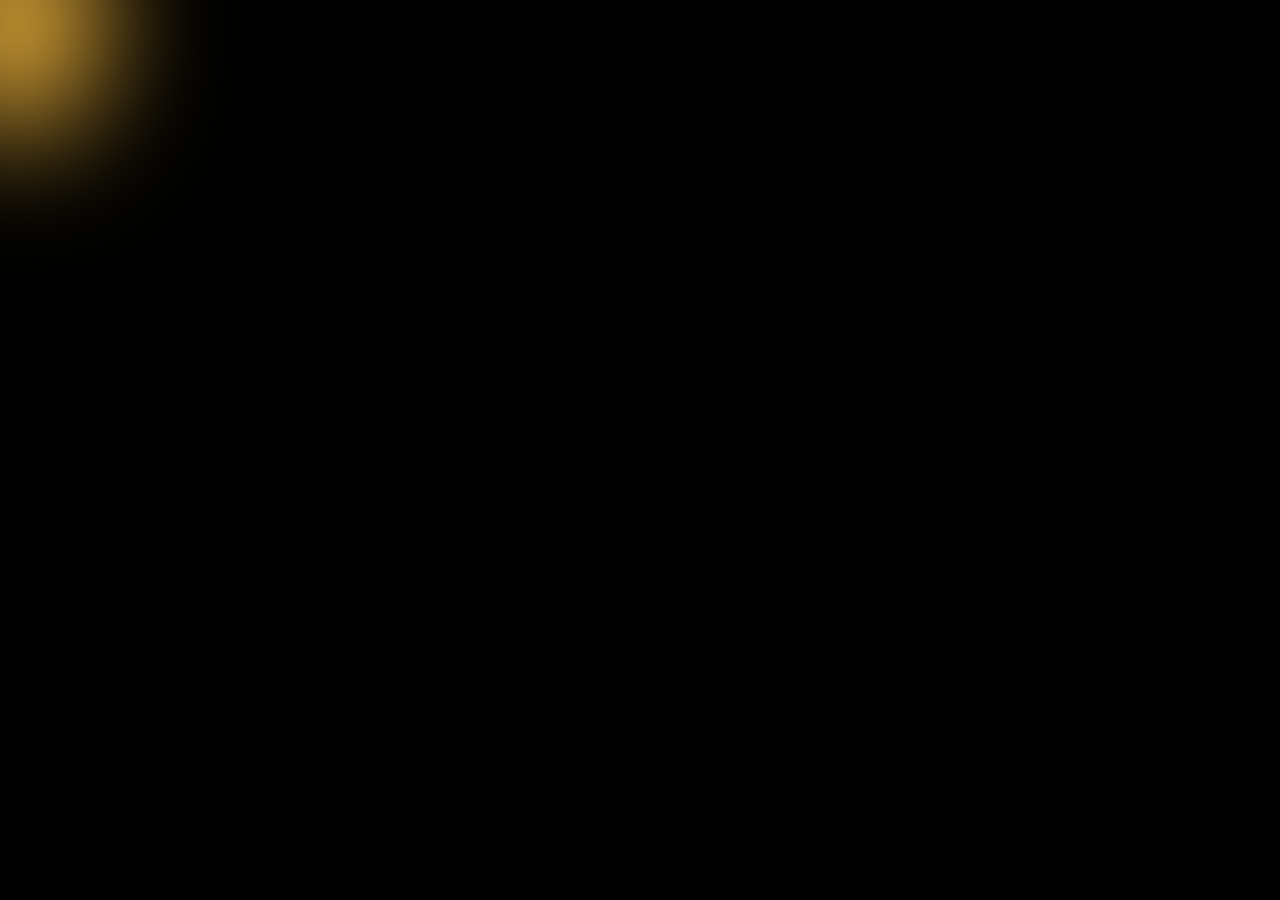
<file: WebsiteTheGame/index.html>
<!DOCTYPE html>
<html>
  <head>
    <link rel="stylesheet" href="game.css">
  </head>
  <body>

    <!--Grid Cells to Track Mouse Pos-->
    <!--1 to 100-->
    <i></i><i></i><i></i><i></i><i></i><i></i><i></i><i></i><i></i><i></i>
    <i></i><i></i><i></i><i></i><i></i><i></i><i></i><i></i><i></i><i></i>
    <i></i><i></i><i></i><i></i><i></i><i></i><i></i><i></i><i></i><i></i>
    <i></i><i></i><i></i><i></i><i></i><i></i><i></i><i></i><i></i><i></i>
    <i></i><i></i><i></i><i></i><i></i><i></i><i></i><i></i><i></i><i></i>
    <i></i><i></i><i></i><i></i><i></i><i></i><i></i><i></i><i></i><i></i>
    <i></i><i></i><i></i><i></i><i></i><i></i><i></i><i></i><i></i><i></i>
    <i></i><i></i><i></i><i></i><i></i><i></i><i></i><i></i><i></i><i></i>
    <i></i><i></i><i></i><i></i><i></i><i></i><i></i><i></i><i></i><i></i>
    <i></i><i></i><i></i><i></i><i></i><i></i><i></i><i></i><i></i><i></i>
    <!--101 to 200-->
    <i></i><i></i><i></i><i></i><i></i><i></i><i></i><i></i><i></i><i></i>
    <i></i><i></i><i></i><i></i><i></i><i></i><i></i><i></i><i></i><i></i>
    <i></i><i></i><i></i><i></i><i></i><i></i><i></i><i></i><i></i><i></i>
    <i></i><i></i><i></i><i></i><i></i><i></i><i></i><i></i><i></i><i></i>
    <i></i><i></i><i></i><i></i><i></i><i></i><i></i><i></i><i></i><i></i>
    <i></i><i></i><i></i><i></i><i></i><i></i><i></i><i></i><i></i><i></i>
    <i></i><i></i><i></i><i></i><i></i><i></i><i></i><i></i><i></i><i></i>
    <i></i><i></i><i></i><i></i><i></i><i></i><i></i><i></i><i></i><i></i>
    <i></i><i></i><i></i><i></i><i></i><i></i><i></i><i></i><i></i><i></i>
    <i></i><i></i><i></i><i></i><i></i><i></i><i></i><i></i><i></i><i></i>
    <!--201 to 300-->
    <i></i><i></i><i></i><i></i><i></i><i></i><i></i><i></i><i></i><i></i>
    <i></i><i></i><i></i><i></i><i></i><i></i><i></i><i></i><i></i><i></i>
    <i></i><i></i><i></i><i></i><i></i><i></i><i></i><i></i><i></i><i></i>
    <i></i><i></i><i></i><i></i><i></i><i></i><i></i><i></i><i></i><i></i>
    <i></i><i></i><i></i><i></i><i></i><i></i><i></i><i></i><i></i><i></i>
    <i></i><i></i><i></i><i></i><i></i><i></i><i></i><i></i><i></i><i></i>
    <i></i><i></i><i></i><i></i><i></i><i></i><i></i><i></i><i></i><i></i>
    <i></i><i></i><i></i><i></i><i></i><i></i><i></i><i></i><i></i><i></i>
    <i></i><i></i><i></i><i></i><i></i><i></i><i></i><i></i><i></i><i></i>
    <i></i><i></i><i></i><i></i><i></i><i></i><i></i><i></i><i></i><i></i>
    <!--301 to 400-->
    <i></i><i></i><i></i><i></i><i></i><i></i><i></i><i></i><i></i><i></i>
    <i></i><i></i><i></i><i></i><i></i><i></i><i></i><i></i><i></i><i></i>
    <i></i><i></i><i></i><i></i><i></i><i></i><i></i><i></i><i></i><i></i>
    <i></i><i></i><i></i><i></i><i></i><i></i><i></i><i></i><i></i><i></i>
    <i></i><i></i><i></i><i></i><i></i><i></i><i></i><i></i><i></i><i></i>
    <i></i><i></i><i></i><i></i><i></i><i></i><i></i><i></i><i></i><i></i>
    <i></i><i></i><i></i><i></i><i></i><i></i><i></i><i></i><i></i><i></i>
    <i></i><i></i><i></i><i></i><i></i><i></i><i></i><i></i><i></i><i></i>
    <i></i><i></i><i></i><i></i><i></i><i></i><i></i><i></i><i></i><i></i>
    <i></i><i></i><i></i><i></i><i></i><i></i><i></i><i></i><i></i><i></i>
    <!--401 to 500-->
    <i></i><i></i><i></i><i></i><i></i><i></i><i></i><i></i><i></i><i></i>
    <i></i><i></i><i></i><i></i><i></i><i></i><i></i><i></i><i></i><i></i>
    <i></i><i></i><i></i><i></i><i></i><i></i><i></i><i></i><i></i><i></i>
    <i></i><i></i><i></i><i></i><i></i><i></i><i></i><i></i><i></i><i></i>
    <i></i><i></i><i></i><i></i><i></i><i></i><i></i><i></i><i></i><i></i>
    <i></i><i></i><i></i><i></i><i></i><i></i><i></i><i></i><i></i><i></i>
    <i></i><i></i><i></i><i></i><i></i><i></i><i></i><i></i><i></i><i></i>
    <i></i><i></i><i></i><i></i><i></i><i></i><i></i><i></i><i></i><i></i>
    <i></i><i></i><i></i><i></i><i></i><i></i><i></i><i></i><i></i><i></i>
    <i></i><i></i><i></i><i></i><i></i><i></i><i></i><i></i><i></i><i></i>
    <!--501 to 600-->
    <i></i><i></i><i></i><i></i><i></i><i></i><i></i><i></i><i></i><i></i>
    <i></i><i></i><i></i><i></i><i></i><i></i><i></i><i></i><i></i><i></i>
    <i></i><i></i><i></i><i></i><i></i><i></i><i></i><i></i><i></i><i></i>
    <i></i><i></i><i></i><i></i><i></i><i></i><i></i><i></i><i></i><i></i>
    <i></i><i></i><i></i><i></i><i></i><i></i><i></i><i></i><i></i><i></i>
    <i></i><i></i><i></i><i></i><i></i><i></i><i></i><i></i><i></i><i></i>
    <i></i><i></i><i></i><i></i><i></i><i></i><i></i><i></i><i></i><i></i>
    <i></i><i></i><i></i><i></i><i></i><i></i><i></i><i></i><i></i><i></i>
    <i></i><i></i><i></i><i></i><i></i><i></i><i></i><i></i><i></i><i></i>
    <i></i><i></i><i></i><i></i><i></i><i></i><i></i><i></i><i></i><i></i>
    <!--601 to 700-->
    <i></i><i></i><i></i><i></i><i></i><i></i><i></i><i></i><i></i><i></i>
    <i></i><i></i><i></i><i></i><i></i><i></i><i></i><i></i><i></i><i></i>
    <i></i><i></i><i></i><i></i><i></i><i></i><i></i><i></i><i></i><i></i>
    <i></i><i></i><i></i><i></i><i></i><i></i><i></i><i></i><i></i><i></i>
    <i></i><i></i><i></i><i></i><i></i><i></i><i></i><i></i><i></i><i></i>
    <i></i><i></i><i></i><i></i><i></i><i></i><i></i><i></i><i></i><i></i>
    <i></i><i></i><i></i><i></i><i></i><i></i><i></i><i></i><i></i><i></i>
    <i></i><i></i><i></i><i></i><i></i><i></i><i></i><i></i><i></i><i></i>
    <i></i><i></i><i></i><i></i><i></i><i></i><i></i><i></i><i></i><i></i>
    <i></i><i></i><i></i><i></i><i></i><i></i><i></i><i></i><i></i><i></i>
    <!--701 to 800-->
    <i></i><i></i><i></i><i></i><i></i><i></i><i></i><i></i><i></i><i></i>
    <i></i><i></i><i></i><i></i><i></i><i></i><i></i><i></i><i></i><i></i>
    <i></i><i></i><i></i><i></i><i></i><i></i><i></i><i></i><i></i><i></i>
    <i></i><i></i><i></i><i></i><i></i><i></i><i></i><i></i><i></i><i></i>
    <i></i><i></i><i></i><i></i><i></i><i></i><i></i><i></i><i></i><i></i>
    <i></i><i></i><i></i><i></i><i></i><i></i><i></i><i></i><i></i><i></i>
    <i></i><i></i><i></i><i></i><i></i><i></i><i></i><i></i><i></i><i></i>
    <i></i><i></i><i></i><i></i><i></i><i></i><i></i><i></i><i></i><i></i>
    <i></i><i></i><i></i><i></i><i></i><i></i><i></i><i></i><i></i><i></i>
    <i></i><i></i><i></i><i></i><i></i><i></i><i></i><i></i><i></i><i></i>


    <div class="content">
      <div class="square"></div>
    </div> 
  </body>
</html>
</file>
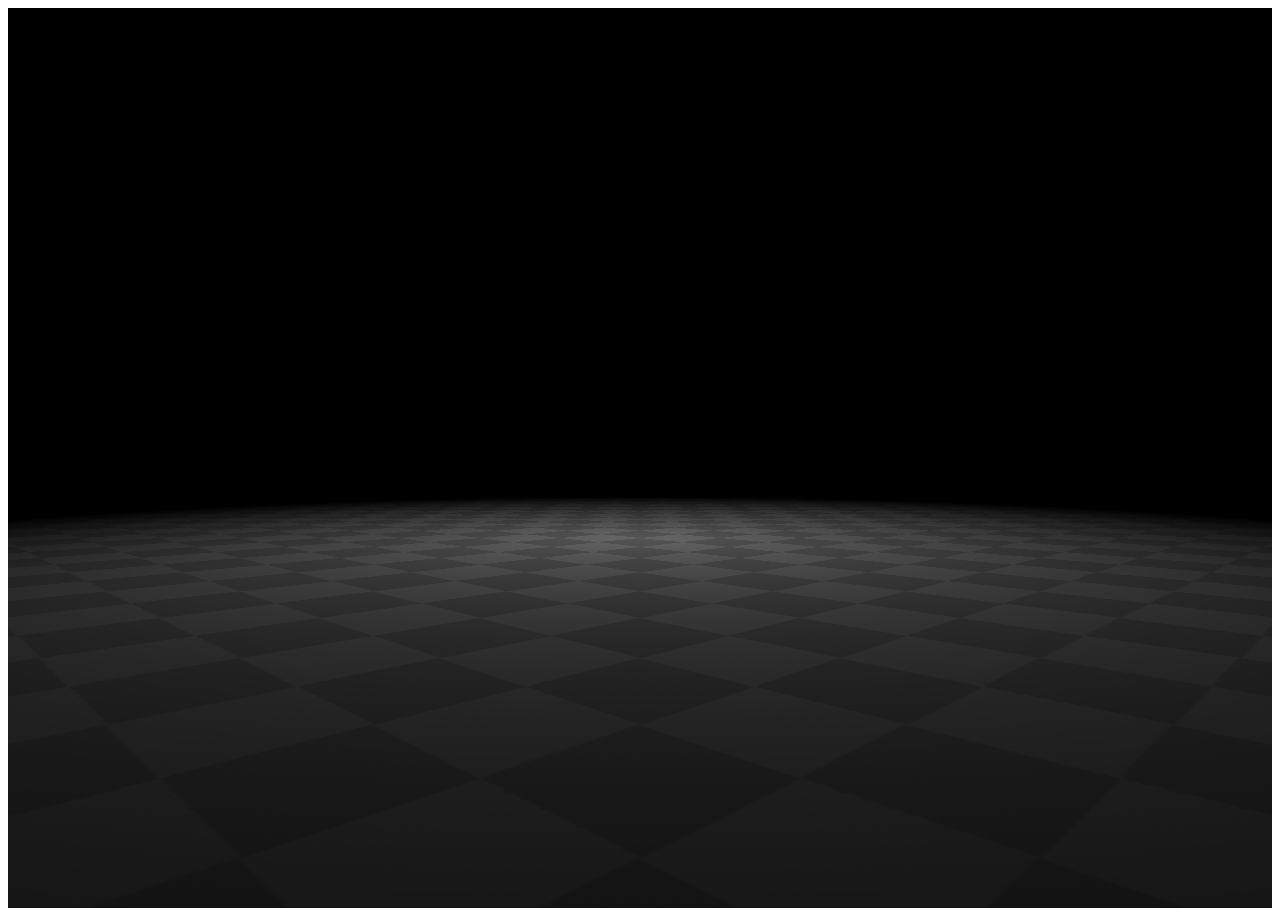
<file: WebsiteTheGame/VersionFour/index.html>
<!DOCTYPE html>
<html lang="en">

<head>
    <meta charset="UTF-8">
    <meta name="viewport" content="width=device-width, initial-scale=1.0">
    <link rel="stylesheet" href="game.css">
    <title>Idea Four - Picking up Parchment</title>
</head>

<body>
    <div class="camera">
        <div class="scene">
            <div class="floor">
                <div class="paperShadow"></div>
            </div>
            <div class="stand">
                <div class="paperShadow"></div>
            </div>
            <div class="paper"></div>
        </div>
    </div>
</body>

</html>
</file>
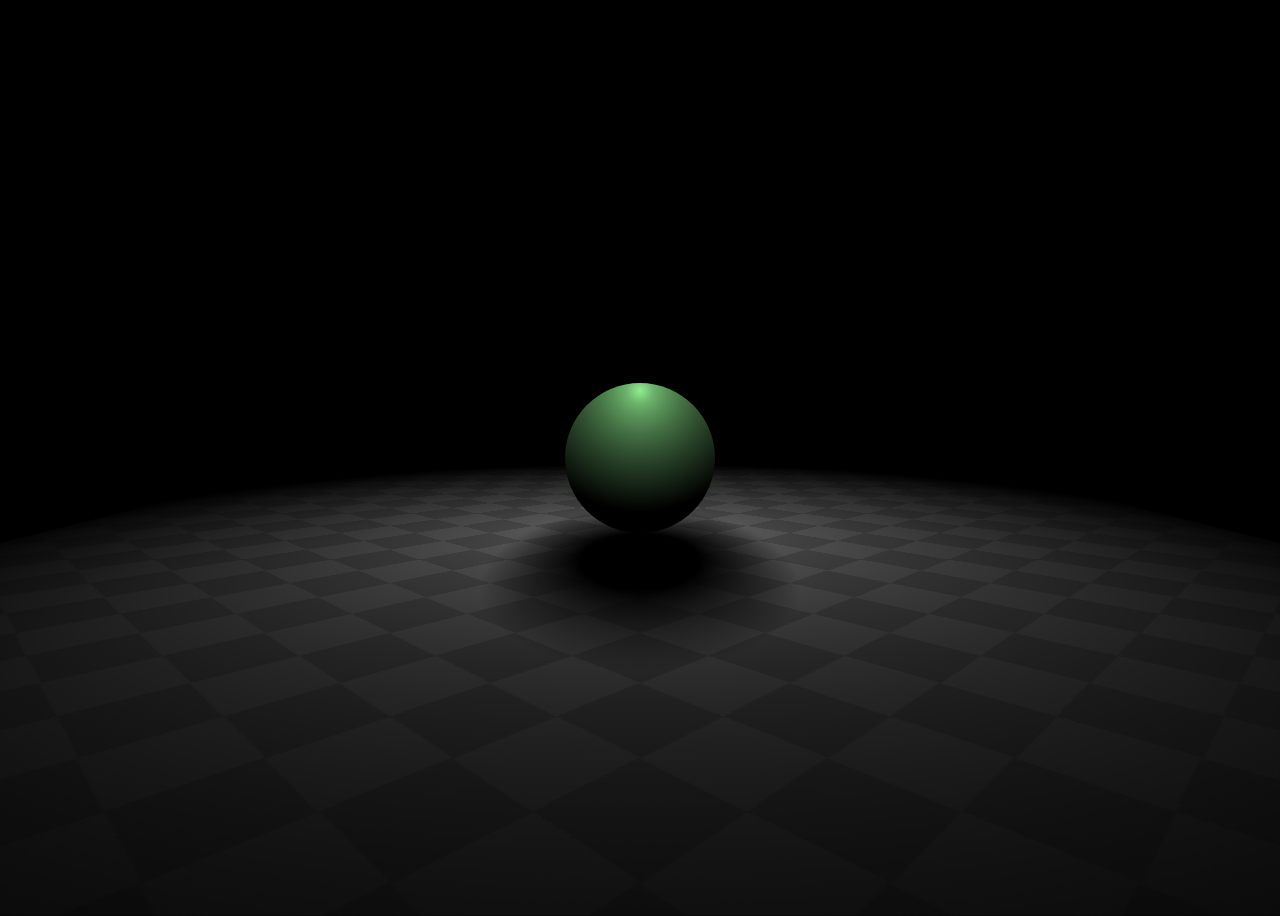
<file: WebsiteTheGame/VersionTwo/index.html>
<!DOCTYPE html>
<html lang="en">

<head>
  <meta charset="UTF-8">
  <meta name="viewport" content="width=device-width, initial-scale=1.0">
  <link rel="stylesheet" href="game.css">
  <title>Idea Two - Bouncing Ball</title>
</head>

<body>
  <div class="scene">
    <div class="floor">
      <div class="ballShadow"></div>
    </div>
    <div class="ball"></div>
  </div>
</body>

</html>
</file>
<file: WebsiteTheGame/game.css>
*,
*::before,
*::after {
  padding: 0;
  margin: 0 auto;
  box-sizing: border-box;
}

body {
  background-color: #000;
  height: 100vh;
  overflow: hidden;
  display: grid;
  grid-template: repeat(20, 1fr)/repeat(40, 1fr);
  cursor: none;
}

i {
  width: 100%;
  height: 100%;
  z-index: 2;
}

.content {
  --positionX: 0;
  --positionY: 0;
  position: absolute;
}

/* 40 Columns */
i:nth-child(40n+1):hover ~ .content {
  --positionX: 0;
}

i:nth-child(40n+2):hover ~ .content {
  --positionX: 1;
}

i:nth-child(40n+3):hover ~ .content {
  --positionX: 2;
}

i:nth-child(40n+4):hover ~ .content {
  --positionX: 3;
}

i:nth-child(40n+5):hover ~ .content {
  --positionX: 4;
}

i:nth-child(40n+6):hover ~ .content {
  --positionX: 5;
}

i:nth-child(40n+7):hover ~ .content {
  --positionX: 6;
}

i:nth-child(40n+8):hover ~ .content {
  --positionX: 7;
}

i:nth-child(40n+9):hover ~ .content {
  --positionX: 8;
}

i:nth-child(40n+10):hover ~ .content {
  --positionX: 9;
}

i:nth-child(40n+11):hover ~ .content {
  --positionX: 10;
}

i:nth-child(40n+12):hover ~ .content {
  --positionX: 11;
}

i:nth-child(40n+13):hover ~ .content {
  --positionX: 12;
}

i:nth-child(40n+14):hover ~ .content {
  --positionX: 13;
}

i:nth-child(40n+15):hover ~ .content {
  --positionX: 14;
}

i:nth-child(40n+16):hover ~ .content {
  --positionX: 15;
}

i:nth-child(40n+17):hover ~ .content {
  --positionX: 16;
}

i:nth-child(40n+18):hover ~ .content {
  --positionX: 17;
}

i:nth-child(40n+19):hover ~ .content {
  --positionX: 18;
}

i:nth-child(40n+20):hover ~ .content {
  --positionX: 19;
}

i:nth-child(40n+21):hover ~ .content {
  --positionX: 20;
}

i:nth-child(40n+22):hover ~ .content {
  --positionX: 21;
}

i:nth-child(40n+23):hover ~ .content {
  --positionX: 22;
}

i:nth-child(40n+24):hover ~ .content {
  --positionX: 23;
}

i:nth-child(40n+25):hover ~ .content {
  --positionX: 24;
}

i:nth-child(40n+26):hover ~ .content {
  --positionX: 25;
}

i:nth-child(40n+27):hover ~ .content {
  --positionX: 26;
}

i:nth-child(40n+28):hover ~ .content {
  --positionX: 27;
}

i:nth-child(40n+29):hover ~ .content {
  --positionX: 28;
}

i:nth-child(40n+30):hover ~ .content {
  --positionX: 29;
}

i:nth-child(40n+31):hover ~ .content {
  --positionX: 30;
}

i:nth-child(40n+32):hover ~ .content {
  --positionX: 31;
}

i:nth-child(40n+33):hover ~ .content {
  --positionX: 32;
}

i:nth-child(40n+34):hover ~ .content {
  --positionX: 33;
}

i:nth-child(40n+35):hover ~ .content {
  --positionX: 34;
}

i:nth-child(40n+36):hover ~ .content {
  --positionX: 35;
}

i:nth-child(40n+37):hover ~ .content {
  --positionX: 36;
}

i:nth-child(40n+38):hover ~ .content {
  --positionX: 37;
}

i:nth-child(40n+39):hover ~ .content {
  --positionX: 38;
}

i:nth-child(40n+40):hover ~ .content {
  --positionX: 39;
}

/* 20 rows */
i:nth-child(n+1):nth-child(-n+40):hover ~ .content {
  --positionY: 0;
}

i:nth-child(n+41):nth-child(-n+80):hover ~ .content {
  --positionY: 1;
}

i:nth-child(n+81):nth-child(-n+120):hover ~ .content {
  --positionY: 2;
}

i:nth-child(n+121):nth-child(-n+160):hover ~ .content {
  --positionY: 3;
}

i:nth-child(n+161):nth-child(-n+200):hover ~ .content {
  --positionY: 4;
}

i:nth-child(n+201):nth-child(-n+240):hover ~ .content {
  --positionY: 5;
}

i:nth-child(n+241):nth-child(-n+280):hover ~ .content {
  --positionY: 6;
}

i:nth-child(n+281):nth-child(-n+320):hover ~ .content {
  --positionY: 7;
}

i:nth-child(n+321):nth-child(-n+360):hover ~ .content {
  --positionY: 8;
}

i:nth-child(n+361):nth-child(-n+400):hover ~ .content {
  --positionY: 9;
}

i:nth-child(n+401):nth-child(-n+440):hover ~ .content {
  --positionY: 10;
}

i:nth-child(n+441):nth-child(-n+480):hover ~ .content {
  --positionY: 11;
}

i:nth-child(n+481):nth-child(-n+520):hover ~ .content {
  --positionY: 12;
}

i:nth-child(n+521):nth-child(-n+560):hover ~ .content {
  --positionY: 13;
}

i:nth-child(n+561):nth-child(-n+600):hover ~ .content {
  --positionY: 14;
}

i:nth-child(n+601):nth-child(-n+640):hover ~ .content {
  --positionY: 15;
}

i:nth-child(n+641):nth-child(-n+680):hover ~ .content {
  --positionY: 16;
}

i:nth-child(n+681):nth-child(-n+720):hover ~ .content {
  --positionY: 17;
}

i:nth-child(n+721):nth-child(-n+760):hover ~ .content {
  --positionY: 18;
}

i:nth-child(n+761):nth-child(-n+800):hover ~ .content {
  --positionY: 19;
}

.square {
  --myW: calc(100vw/8);
  --myH: calc(100vh/4);
  width: var(--myW);
  height: var(--myH);
  background: rgb(255, 192, 64);
  border-radius: var(--myW)/var(--myH);
  transform: translate(calc(var(--positionX) * 2.5vw - var(--myW) / 2.5), calc(var(--positionY) * 5vh - var(--myH) / 2.5));
  transition: all 0.2s ease-out;
  filter: blur(4em);
}

/*# sourceMappingURL=game.css.map */
</file>
<file: WebsiteTheGame/VersionFour/game.css>
@property --y {
  initial-value: 0px;
  syntax: "<length>";
  inherits: true;
}
@property --x {
  initial-value: 0px;
  syntax: "<length>";
  inherits: true;
}
:root {
  --pickupDuration: 1s;
}

.camera {
  background-color: #000;
  min-height: 100vh;
  overflow: hidden;
  display: flex;
  justify-content: center;
  align-items: center;
  font-size: 80px;
  perspective: 10em;
  perspective-origin: calc(50% + var(--x)) calc(50% + var(--y));
  animation: test var(--pickupDuration) ease-in-out 1 forwards;
}

@keyframes test {
  from {
    --y: -160px;
    --x: -160px;
  }
  to {
    --y: -96px;
    --x: 0px;
  }
}
.scene {
  position: relative;
  transform-style: preserve-3d;
}

.floor {
  width: 20em;
  height: 20em;
  background-image: radial-gradient(rgba(0, 0, 0, 0), #000 75%), repeating-conic-gradient(from 45deg, #555 0deg 90deg, #666 90deg 180deg);
  background-size: 100%, 1em 1em;
  position: absolute;
  top: 1em;
  transform: translate(-50%, -50%) rotateX(90deg);
}

/*# sourceMappingURL=game.css.map */
</file>
<file: WebsiteTheGame/VersionTwo/game.css>
@property --x {
  initial-value: 50%;
  syntax: "<percentage>";
  inherits: false;
}
@property --y {
  initial-value: 5%;
  syntax: "<percentage>";
  inherits: false;
}
@property --intensity {
  initial-value: lightgreen;
  syntax: "<color>";
  inherits: false;
}
@property --lightStrength {
  initial-value: 25%;
  syntax: "<percentage>";
  inherits: false;
}
:root {
  --r: 24s;
  --b: 1.33s;
}

body {
  background-color: #000;
  min-height: 100vh;
  overflow: hidden;
  display: flex;
  justify-content: center;
  align-items: center;
  font-size: 75px;
  perspective: 10em;
  perspective-origin: 50% calc(50% - 1em);
}
body:active .ball {
  animation: bounce var(--b) ease-out 1, lightRotate var(--r) infinite linear, sceneRotate var(--r) infinite linear reverse;
}
body:active .ballShadow {
  animation: bounceShadow var(--b) ease-out 1;
}

.scene {
  position: relative;
  transform-style: preserve-3d;
  animation: sceneRotate var(--r) infinite linear;
}

@keyframes sceneRotate {
  to {
    transform: rotateY(360deg);
  }
}
.ball {
  width: 2em;
  height: 2em;
  border-radius: 50%;
  position: absolute;
  bottom: -1em;
  left: -1em;
  background: radial-gradient(circle at var(--x) var(--y), var(--intensity), var(--lightStrength), black calc(var(--lightStrength) + 50%));
  animation: sceneRotate var(--r) infinite linear reverse, lightRotate var(--r) infinite linear;
}

@keyframes lightRotate {
  0% {
    --x: -25%;
    --intensity: black;
  }
  25% {
    --x: 0%;
    --intensity: lightgreen;
  }
  75% {
    --x: 100%;
    --intensity: lightgreen;
  }
  100% {
    --x: 125%;
    --intensity: black;
  }
}
@keyframes bounce {
  0%, 57%, 85%, 100% {
    animation-timing-function: ease-out;
    bottom: -1em;
    --y: 5%;
    --lightStrength: 25%;
  }
  28% {
    animation-timing-function: ease-in;
    bottom: 3em;
    --y: 25%;
    --lightStrength: 45%;
  }
  71% {
    animation-timing-function: ease-in;
    bottom: 1em;
    --y: 15%;
    --lightStrength: 35%;
  }
  92.5% {
    animation-timing-function: ease-in;
    bottom: 0em;
    --y: 10%;
    --lightStrength: 30%;
  }
}
.ballShadow {
  position: absolute;
  width: 50%;
  height: 100%;
  left: 25%;
  top: 1.4em;
  background-image: radial-gradient(#000 12%, rgba(0, 0, 0, 0) 30%);
}

@keyframes bounceShadow {
  0%, 57%, 85%, 100% {
    animation-timing-function: ease-out;
    top: 1.4em;
  }
  28% {
    animation-timing-function: ease-in;
    top: 5.4em;
  }
  71% {
    animation-timing-function: ease-in;
    top: 3.4em;
  }
  92.5% {
    animation-timing-function: ease-in;
    top: 2.4em;
  }
}
.floor {
  width: 16em;
  height: 16em;
  background-image: radial-gradient(rgba(0, 0, 0, 0), #000 75%), repeating-conic-gradient(from 45deg, #555 0deg 90deg, #666 90deg 180deg);
  background-size: 100%, 1em 1em;
  position: absolute;
  top: 1em;
  transform: translate(-50%, -50%) rotateX(90deg);
}

/*# sourceMappingURL=game.css.map */
</file>
